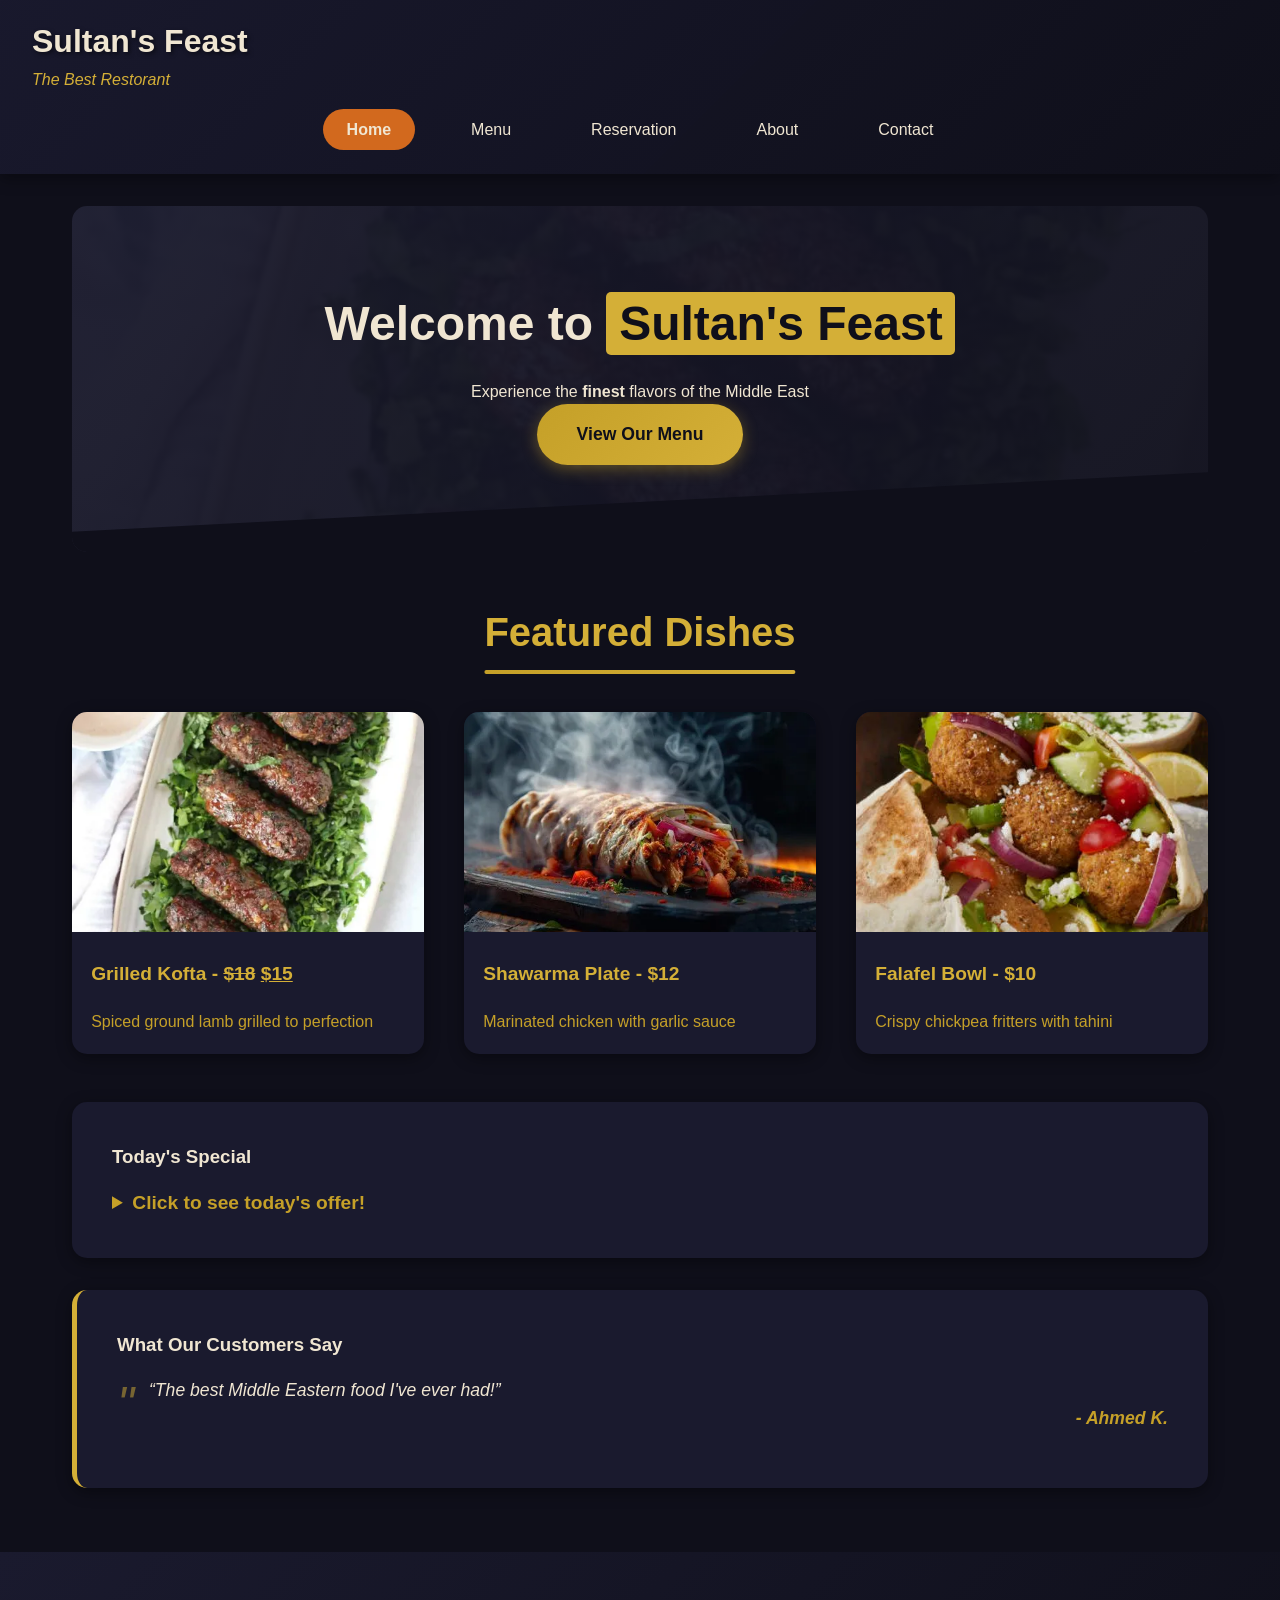
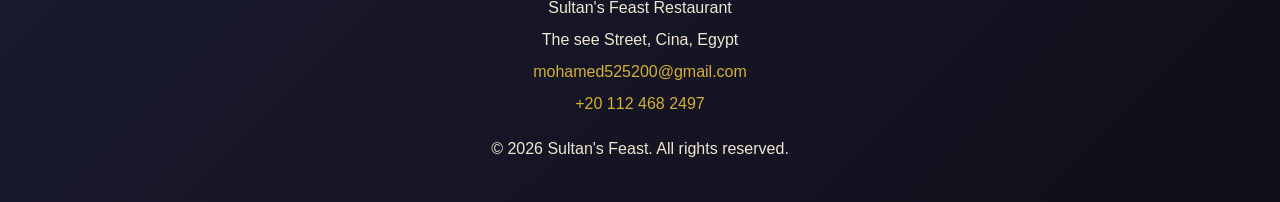
<file: index.html>
<!DOCTYPE html>
<html lang="en">

<head>
    <meta charset="UTF-8">
    <meta name="viewport" content="width=device-width, initial-scale=1.0">
    <title>Sultan's Feast - Home</title>
    <link rel="stylesheet" href="style.css">
</head>

<body>
    <header>
        <video class="header-video" autoplay muted loop playsinline>
            <source src="videoplayback.mp4" type="video/mp4">
        </video>
        <div class="header-overlay"></div>
        <div class="header-content">
            <div class="logo">
                <h1>Sultan's Feast</h1>
                <p><em>The Best Restorant</em></p>
            </div>
            <nav>
                <ul>
                    <li><a href="index.html">Home</a></li>
                    <li><a href="menu.html">Menu</a></li>
                    <li><a href="reservation.html">Reservation</a></li>
                    <li><a href="about.html">About</a></li>
                    <li><a href="contact.html">Contact</a></li>
                </ul>
            </nav>
        </div>
    </header>

    <main>
        <section class="hero">
            <h2>Welcome to <mark>Sultan's Feast</mark></h2>
            <p>Experience the <strong>finest</strong> flavors of the Middle East</p>
            <a href="menu.html" class="btn">View Our Menu</a>
        </section>

        <section class="featured">
            <h2>Featured Dishes</h2>
            <div class="dishes-grid">
                <article class="dish-card">
                    <figure>
                        <img src="Image/kofta.jpg" alt="Grilled Kofta" width="300" height="200">
                        <figcaption>Grilled Kofta - <del>$18</del> <ins>$15</ins></figcaption>
                    </figure>
                    <p>Spiced ground lamb grilled to perfection</p>
                </article>
                <article class="dish-card">
                    <figure>
                        <img src="Image/shawarma.jpg" alt="Shawarma Plate" width="300" height="200">
                        <figcaption>Shawarma Plate - $12</figcaption>
                    </figure>
                    <p>Marinated chicken with garlic sauce</p>
                </article>
                <article class="dish-card">
                    <figure>
                        <img src="Image/falafel.jpg" alt="Falafel Bowl" width="300" height="200">
                        <figcaption>Falafel Bowl - $10</figcaption>
                    </figure>
                    <p>Crispy chickpea fritters with tahini</p>
                </article>
            </div>
        </section>

        <section class="offer">
            <h3>Today's Special</h3>
            <details>
                <summary>Click to see today's offer!</summary>
                <p>Get <strong>20% off</strong> on all grill items today!</p>
                <progress value="70" max="100">70%</progress>
                <small>Only 30% of today's offer remaining!</small>
            </details>
        </section>

        <aside class="testimonials">
            <h3>What Our Customers Say</h3>
            <blockquote>
                <q>The best Middle Eastern food I've ever had!</q>
                <cite>- Ahmed K.</cite>
            </blockquote>
        </aside>
    </main>

    <footer>
        <address>
            Sultan's Feast Restaurant<br>
            The see Street, Cina, Egypt<br>
            <a href="mailto:mohamed525200@gmail.com">mohamed525200@gmail.com</a><br>
            <a href="tel:+20 112 468 2497">+20 112 468 2497</a>
        </address>
        <p>&copy; 2026 Sultan's Feast. All rights reserved.</p>
    </footer>
    <script src="//code.tidio.co/luytakzzkxzubj8b4bugjdkww3mnyfps.js" async></script>
    <script src="main.js"></script>
</body>

</html>
</file>
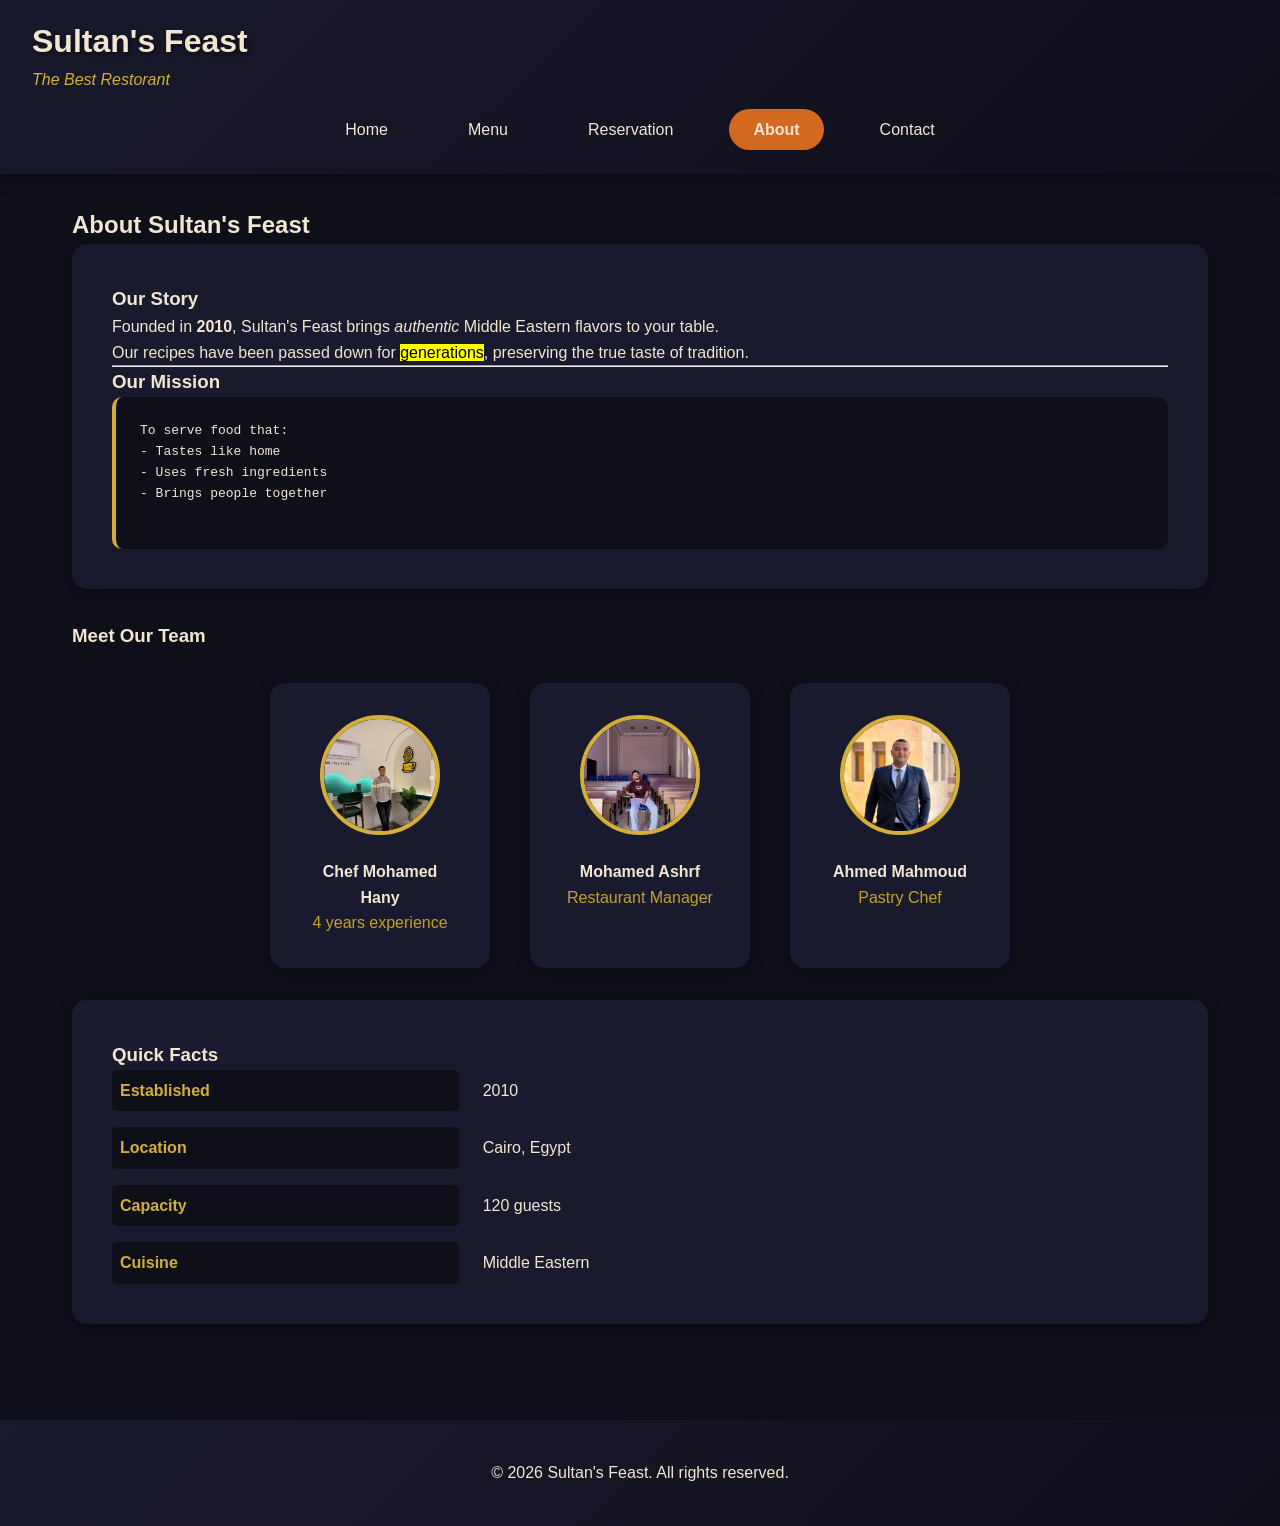
<file: about.html>
<!DOCTYPE html>
<html lang="en">
<head>
    <meta charset="UTF-8">
    <meta name="viewport" content="width=device-width, initial-scale=1.0">
    <title>About Us - Sultan's Feast</title>
    <link rel="stylesheet" href="style.css">
</head>
<body>
    <header>
        <video class="header-video" autoplay muted loop playsinline>
            <source src="videoplayback.mp4" type="video/mp4">
        </video>
        <div class="header-overlay"></div>
        <div class="header-content">
            <div class="logo">
                <h1>Sultan's Feast</h1>
                <p><em>The Best Restorant</em></p>
            </div>
            <nav>
                <ul>
                    <li><a href="index.html">Home</a></li>
                    <li><a href="menu.html">Menu</a></li>
                    <li><a href="reservation.html">Reservation</a></li>
                    <li><a href="about.html">About</a></li>
                    <li><a href="contact.html">Contact</a></li>
                </ul>
            </nav>
        </div>
    </header>

    <main>
        <h2>About Sultan's Feast</h2>
        
        <section class="story">
            <h3>Our Story</h3>
            <p>Founded in <strong>2010</strong>, Sultan's Feast brings <em>authentic</em> Middle Eastern flavors to your table.</p>
            <p>Our recipes have been passed down for <mark>generations</mark>, preserving the true taste of tradition.</p>
            
            <hr>
            
            <h3>Our Mission</h3>
            <pre>
To serve food that:
- Tastes like home
- Uses fresh ingredients  
- Brings people together
            </pre>
        </section>

        <section class="team">
            <h3>Meet Our Team</h3>
            <div class="team-grid">
                <article class="member">
                    <img src="Image/chef.png" alt="Chef Mohamed Hany" width="150" height="150">
                    <h4>Chef Mohamed Hany</h4>
                    <p> 4 years experience</p>
                </article>
                <article class="member">
                    <img src="Image/manager.jpg" alt="Manager Mohamed Ashrf " width="150" height="150">
                    <h4>Mohamed Ashrf </h4>
                    <p>Restaurant Manager</p>
                </article>
                <article class="member">
                    <img src="Image/Pastry Chef.jpeg" alt="Pastry Chef Ahmed Mahmoud" width="150" height="150">
                    <h4>Ahmed Mahmoud </h4>
                    <p>Pastry Chef</p>
                </article>
            </div>
        </section>

        <section class="facts">
            <h3>Quick Facts</h3>
            <dl>
                <dt>Established</dt>
                <dd>2010</dd>
                <dt>Location</dt>
                <dd>Cairo, Egypt</dd>
                <dt>Capacity</dt>
                <dd>120 guests</dd>
                <dt>Cuisine</dt>
                <dd>Middle Eastern</dd>
            </dl>
        </section>

    
    </main>

    <footer>
        <p>&copy; 2026 Sultan's Feast</p>
    </footer>
<script src="https://code.tidio.co/luytakzzkxzubj8b4bugjdkww3mnyfps.js" async></script>
    <script src="main.js"></script>
</body>
</html>
</file>
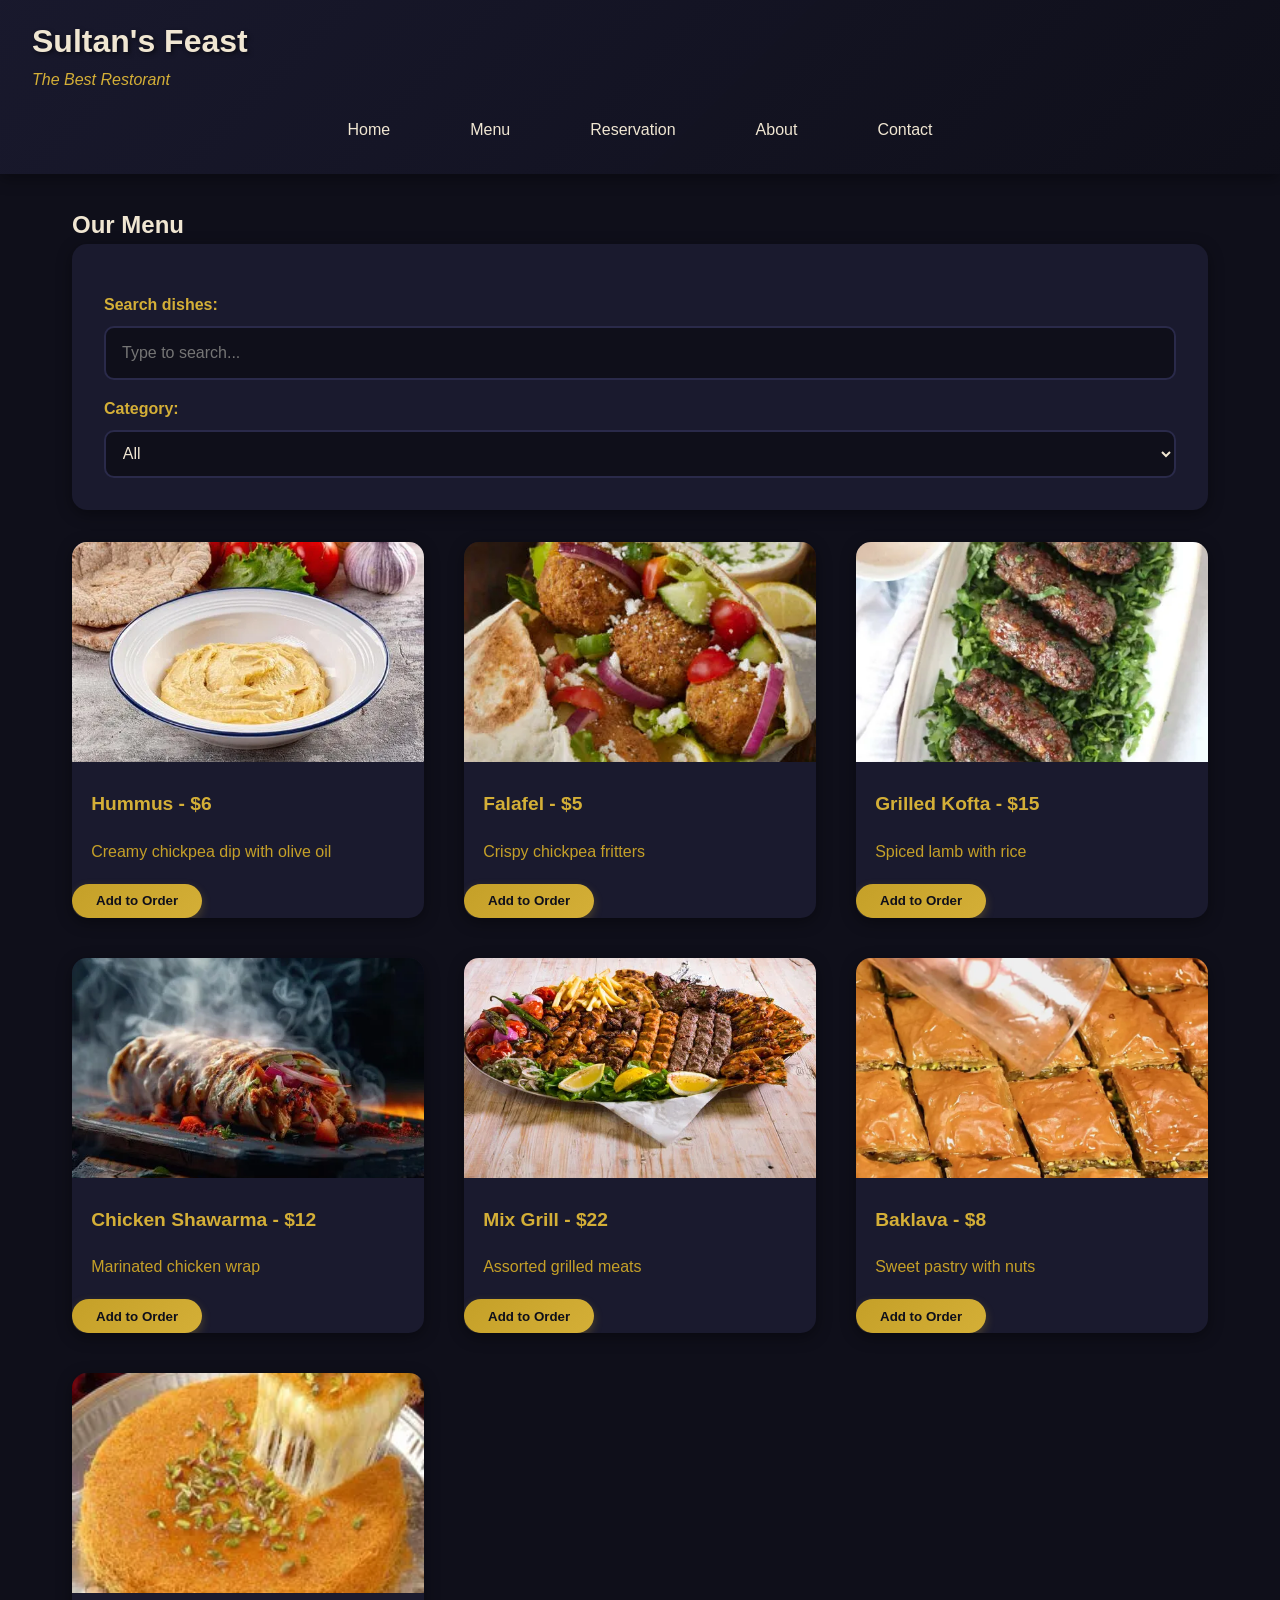
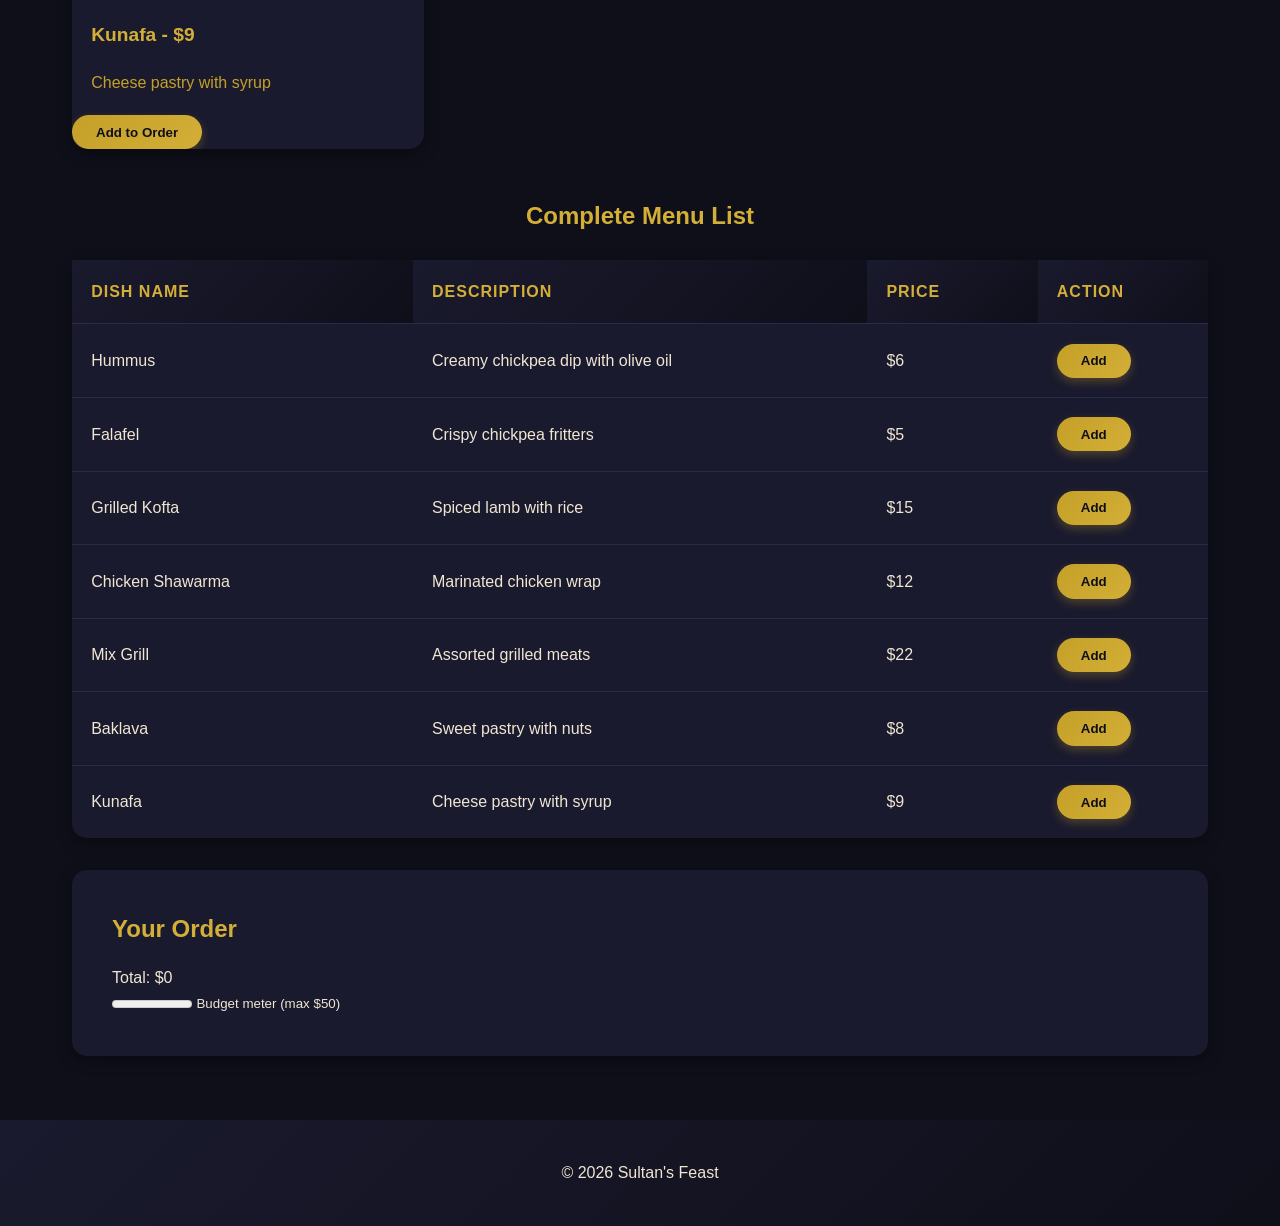
<file: menu.html>
<!DOCTYPE html>
<html lang="en">
<head>
    <meta charset="UTF-8">
    <meta name="viewport" content="width=device-width, initial-scale=1.0">
    <title>Our Menu - Sultan's Feast</title>
    <link rel="stylesheet" href="style.css">
</head>
<body>
    <header>
        <video class="header-video" autoplay muted loop playsinline>
            <source src="videoplayback.mp4" type="video/mp4">
        </video>
        <div class="header-overlay"></div>
        <div class="header-content">
            <div class="logo">
                <h1>Sultan's Feast</h1>
                <p><em>The Best Restorant</em></p>
            </div>
            <nav>
                <ul>
                    <li><a href="index.html">Home</a></li>
                    <li><a href="menu.html">Menu</a></li>
                    <li><a href="reservation.html">Reservation</a></li>
                    <li><a href="about.html">About</a></li>
                    <li><a href="contact.html">Contact</a></li>
                </ul>
            </nav>
        </div>
    </header>

    <main>
        <h2>Our Menu</h2>
        
        <div class="filter-section">
            <label for="search">Search dishes:</label>
            <input type="text" id="search" placeholder="Type to search...">
            
            <label for="category">Category:</label>
            <select id="category">
                <option value="all">All</option>
                <option value="appetizer">Appetizers</option>
                <option value="main">Main Course</option>
                <option value="dessert">Desserts</option>
            </select>
        </div>

        <div class="dishes-grid">
            <article class="dish-card" data-category="appetizer">
                <figure>
                    <img src="Image/Hummus.webp" alt="Hummus" width="300" height="200">
                    <figcaption>Hummus - $6</figcaption>
                </figure>
                <p>Creamy chickpea dip with olive oil</p>
                <button class="add-btn">Add to Order</button>
            </article>
            
            <article class="dish-card" data-category="appetizer">
                <figure>
                    <img src="Image/falafel.jpg" alt="Falafel" width="300" height="200">
                    <figcaption>Falafel - $5</figcaption>
                </figure>
                <p>Crispy chickpea fritters</p>
                <button class="add-btn">Add to Order</button>
            </article>
            
            <article class="dish-card" data-category="main">
                <figure>
                    <img src="Image/kofta.jpg" alt="Grilled Kofta" width="300" height="200">
                    <figcaption>Grilled Kofta - $15</figcaption>
                </figure>
                <p>Spiced lamb with rice</p>
                <button class="add-btn">Add to Order</button>
            </article>
            
            <article class="dish-card" data-category="main">
                <figure>
                    <img src="Image/shawarma.jpg" alt="Chicken Shawarma" width="300" height="200">
                    <figcaption>Chicken Shawarma - $12</figcaption>
                </figure>
                <p>Marinated chicken wrap</p>
                <button class="add-btn">Add to Order</button>
            </article>
            
            <article class="dish-card" data-category="main">
                <figure>
                    <img src="Image/Mix Grill.webp" alt="Mix Grill" width="300" height="200">
                    <figcaption>Mix Grill - $22</figcaption>
                </figure>
                <p>Assorted grilled meats</p>
                <button class="add-btn">Add to Order</button>
            </article>
            
            <article class="dish-card" data-category="dessert">
                <figure>
                    <img src="Image/Baklava.webp" alt="Baklava" width="300" height="200">
                    <figcaption>Baklava - $8</figcaption>
                </figure>
                <p>Sweet pastry with nuts</p>
                <button class="add-btn">Add to Order</button>
            </article>
            
            <article class="dish-card" data-category="dessert">
                <figure>
                    <img src="Image/Kunafa.webp" alt="Kunafa" width="300" height="200">
                    <figcaption>Kunafa - $9</figcaption>
                </figure>
                <p>Cheese pastry with syrup</p>
                <button class="add-btn">Add to Order</button>
            </article>
        </div>

        <table class="menu-table">
            <caption>Complete Menu List</caption>
            <colgroup>
                <col style="width: 30%;">
                <col style="width: 40%;">
                <col style="width: 15%;">
                <col style="width: 15%;">
            </colgroup>
            <thead>
                <tr>
                    <th>Dish Name</th>
                    <th>Description</th>
                    <th>Price</th>
                    <th>Action</th>
                </tr>
            </thead>
            <tbody id="menu-body">
                <tr data-category="appetizer">
                    <td>Hummus</td>
                    <td>Creamy chickpea dip with olive oil</td>
                    <td>$6</td>
                    <td><button class="add-btn">Add</button></td>
                </tr>
                <tr data-category="appetizer">
                    <td>Falafel</td>
                    <td>Crispy chickpea fritters</td>
                    <td>$5</td>
                    <td><button class="add-btn">Add</button></td>
                </tr>
                <tr data-category="main">
                    <td>Grilled Kofta</td>
                    <td>Spiced lamb with rice</td>
                    <td>$15</td>
                    <td><button class="add-btn">Add</button></td>
                </tr>
                <tr data-category="main">
                    <td>Chicken Shawarma</td>
                    <td>Marinated chicken wrap</td>
                    <td>$12</td>
                    <td><button class="add-btn">Add</button></td>
                </tr>
                <tr data-category="main">
                    <td>Mix Grill</td>
                    <td>Assorted grilled meats</td>
                    <td>$22</td>
                    <td><button class="add-btn">Add</button></td>
                </tr>
                <tr data-category="dessert">
                    <td>Baklava</td>
                    <td>Sweet pastry with nuts</td>
                    <td>$8</td>
                    <td><button class="add-btn">Add</button></td>
                </tr>
                <tr data-category="dessert">
                    <td>Kunafa</td>
                    <td>Cheese pastry with syrup</td>
                    <td>$9</td>
                    <td><button class="add-btn">Add</button></td>
                </tr>
            </tbody>
        </table>

        <section class="order-summary">
            <h3>Your Order</h3>
            <ul id="order-list"></ul>
            <p>Total: $<span id="total">0</span></p>
            <meter id="budget" min="0" max="50" low="10" high="40" optimum="25" value="0">$0</meter>
            <small>Budget meter (max $50)</small>
        </section>
    </main>

    <footer>
        <p>&copy; 2026 Sultan's Feast</p>
    </footer>
    <script src="https://code.tidio.co/luytakzzkxzubj8b4bugjdkww3mnyfps.js" async></script>
    <script src="menu.js"></script>
</body>
</html>
</file>
<file: style.css>
:root {
    --primary-color: #1a1a2e;
    --secondary-color: #c5a028;
    --accent-color: #d4af37;
    --dark-color: #0f0f1a;
    --light-color: #16213e;
    --text-color: #f0e6d2;
    --white: #f0e6d2;
    --shadow: 0 4px 15px rgba(0,0,0,0.4);
    --transition: all 0.3s cubic-bezier(0.4, 0, 0.2, 1);
}

* {
    margin: 0;
    padding: 0;
    box-sizing: border-box;
}

body {
    font-family: 'Segoe UI', Tahoma, Geneva, Verdana, sans-serif;
    line-height: 1.6;
    color: var(--text-color);
    background-color: var(--dark-color);
    overflow-x: hidden;
}

header {
    position: sticky;
    top: 0;
    z-index: 100;
    color: var(--white);
    padding: 1rem 2rem;
    box-shadow: var(--shadow);
    overflow: hidden;
    animation: slideDown 0.8s ease;
}

.header-video {
    position: absolute;
    top: 0;
    left: 0;
    width: 100%;
    height: 100%;
    object-fit: cover;
    z-index: -2;
}

.header-overlay {
    position: absolute;
    top: 0;
    left: 0;
    width: 100%;
    height: 100%;
    background: linear-gradient(135deg, rgba(26,26,46,0.95), rgba(15,15,26,0.98));
    z-index: -1;
}

.header-content {
    position: relative;
    z-index: 1;
}

@keyframes slideDown {
    from { transform: translateY(-100%); opacity: 0; }
    to { transform: translateY(0); opacity: 1; }
}

.logo h1 {
    font-size: 2rem;
    text-shadow: 2px 2px 4px rgba(0,0,0,0.5);
    animation: fadeInLeft 1s ease;
}

.logo p {
    font-style: italic;
    color: var(--accent-color);
    animation: fadeInLeft 1.2s ease;
}

@keyframes fadeInLeft {
    from { transform: translateX(-50px); opacity: 0; }
    to { transform: translateX(0); opacity: 1; }
}

nav ul {
    list-style: none;
    display: flex;
    gap: 2rem;
    margin-top: 1rem;
    justify-content: center;
    flex-wrap: wrap;
    animation: fadeInUp 1s ease 0.3s both;
}

@keyframes fadeInUp {
    from { transform: translateY(30px); opacity: 0; }
    to { transform: translateY(0); opacity: 1; }
}

nav a {
    color: var(--white);
    text-decoration: none;
    padding: 0.5rem 1.5rem;
    border-radius: 25px;
    transition: var(--transition);
    position: relative;
    overflow: hidden;
    display: inline-block;
}

nav a::before {
    content: '';
    position: absolute;
    top: 0;
    left: -100%;
    width: 100%;
    height: 100%;
    background: var(--secondary-color);
    transition: var(--transition);
    z-index: -1;
    border-radius: 25px;
}

nav a:hover::before {
    left: 0;
}

nav a:hover {
    transform: translateY(-3px);
    box-shadow: 0 5px 15px rgba(197, 160, 40, 0.4);
}

main {
    max-width: 1200px;
    margin: 0 auto;
    padding: 2rem;
    min-height: 70vh;
    animation: fadeIn 1s ease;
}

@keyframes fadeIn {
    from { opacity: 0; }
    to { opacity: 1; }
}

.hero {
    text-align: center;
    padding: 5rem 2rem;
    background: linear-gradient(135deg, rgba(26,26,46,0.95), rgba(15,15,26,0.98)), url('kofta.jpg');
    background-size: cover;
    background-position: center;
    background-attachment: fixed;
    color: var(--white);
    border-radius: 15px;
    margin-bottom: 3rem;
    animation: zoomIn 1s ease;
    position: relative;
    overflow: hidden;
}

@keyframes zoomIn {
    from { transform: scale(0.9); opacity: 0; }
    to { transform: scale(1); opacity: 1; }
}

.hero::after {
    content: '';
    position: absolute;
    bottom: -50px;
    left: 0;
    width: 100%;
    height: 100px;
    background: var(--dark-color);
    transform: skewY(-3deg);
}

.hero h2 {
    font-size: 3rem;
    margin-bottom: 1rem;
    animation: bounceIn 1s ease 0.5s both;
}

@keyframes bounceIn {
    0% { transform: scale(0.3); opacity: 0; }
    50% { transform: scale(1.05); }
    70% { transform: scale(0.9); }
    100% { transform: scale(1); opacity: 1; }
}

.hero mark {
    background-color: var(--accent-color);
    color: var(--dark-color);
    padding: 0.3rem 0.8rem;
    border-radius: 5px;
    font-weight: bold;
}

.btn {
    display: inline-block;
    background: linear-gradient(135deg, var(--secondary-color), var(--accent-color));
    color: var(--dark-color);
    padding: 1rem 2.5rem;
    text-decoration: none;
    border-radius: 50px;
    border: none;
    cursor: pointer;
    font-size: 1.1rem;
    font-weight: bold;
    transition: var(--transition);
    position: relative;
    overflow: hidden;
    box-shadow: 0 4px 15px rgba(197, 160, 40, 0.4);
    animation: pulse 2s infinite;
}

@keyframes pulse {
    0%, 100% { transform: scale(1); }
    50% { transform: scale(1.05); }
}

.btn:hover {
    transform: translateY(-3px) scale(1.05);
    box-shadow: 0 8px 25px rgba(197, 160, 40, 0.6);
    animation: none;
}

.btn:active {
    transform: translateY(-1px) scale(0.98);
}

.btn-secondary {
    display: inline-block;
    background: linear-gradient(135deg, #7f8c8d, #95a5a6);
    color: var(--white);
    padding: 1rem 2.5rem;
    border-radius: 50px;
    border: none;
    cursor: pointer;
    margin-left: 1rem;
    font-weight: bold;
    transition: var(--transition);
    box-shadow: 0 4px 15px rgba(127, 140, 141, 0.4);
}

.btn-secondary:hover {
    transform: translateY(-3px);
    box-shadow: 0 8px 25px rgba(127, 140, 141, 0.6);
}

.featured h2 {
    text-align: center;
    margin-bottom: 3rem;
    color: var(--accent-color);
    font-size: 2.5rem;
    position: relative;
    display: inline-block;
    left: 50%;
    transform: translateX(-50%);
}

.featured h2::after {
    content: '';
    position: absolute;
    bottom: -10px;
    left: 0;
    width: 100%;
    height: 4px;
    background: linear-gradient(90deg, var(--secondary-color), var(--accent-color));
    border-radius: 2px;
    animation: expandWidth 1s ease 0.5s both;
}

@keyframes expandWidth {
    from { width: 0; }
    to { width: 100%; }
}

.dishes-grid {
    display: grid;
    grid-template-columns: repeat(auto-fit, minmax(300px, 1fr));
    gap: 2.5rem;
    margin-bottom: 3rem;
}

.dish-card {
    background: var(--primary-color);
    border-radius: 15px;
    overflow: hidden;
    box-shadow: var(--shadow);
    transition: var(--transition);
    position: relative;
    animation: fadeInUp 0.8s ease both;
}

.dish-card:nth-child(1) { animation-delay: 0.1s; }
.dish-card:nth-child(2) { animation-delay: 0.2s; }
.dish-card:nth-child(3) { animation-delay: 0.3s; }

.dish-card:hover {
    transform: translateY(-10px) scale(1.02);
    box-shadow: 0 20px 40px rgba(0,0,0,0.4);
}

.dish-card::before {
    content: '';
    position: absolute;
    top: 0;
    left: 0;
    width: 100%;
    height: 5px;
    background: linear-gradient(90deg, var(--secondary-color), var(--accent-color));
    transform: scaleX(0);
    transition: var(--transition);
}

.dish-card:hover::before {
    transform: scaleX(1);
}

.dish-card img {
    width: 100%;
    height: 220px;
    object-fit: cover;
    transition: var(--transition);
}

.dish-card:hover img {
    transform: scale(1.1);
}

.dish-card figcaption {
    padding: 1.2rem;
    font-weight: bold;
    color: var(--accent-color);
    font-size: 1.2rem;
}

.dish-card p {
    padding: 0 1.2rem 1.2rem;
    color: var(--secondary-color);
}

.offer {
    background: var(--primary-color);
    padding: 2.5rem;
    border-radius: 15px;
    margin-bottom: 2rem;
    box-shadow: var(--shadow);
    animation: shake 0.5s ease 1s both;
}

@keyframes shake {
    0%, 100% { transform: translateX(0); }
    25% { transform: translateX(-5px); }
    75% { transform: translateX(5px); }
}

.offer details {
    margin-top: 1rem;
}

.offer summary {
    cursor: pointer;
    color: var(--secondary-color);
    font-weight: bold;
    font-size: 1.2rem;
    transition: var(--transition);
}

.offer summary:hover {
    color: var(--accent-color);
    transform: translateX(10px);
}

.testimonials {
    background: var(--primary-color);
    padding: 2.5rem;
    border-radius: 15px;
    box-shadow: var(--shadow);
    border-left: 5px solid var(--accent-color);
    animation: fadeInLeft 1s ease;
}

blockquote {
    font-style: italic;
    margin: 1rem 0;
    font-size: 1.1rem;
    position: relative;
    padding-left: 2rem;
    color: var(--text-color);
}

blockquote::before {
    content: '"';
    position: absolute;
    left: 0;
    top: -10px;
    font-size: 3rem;
    color: var(--accent-color);
    opacity: 0.5;
}

cite {
    display: block;
    text-align: right;
    color: var(--secondary-color);
    font-weight: bold;
}

.filter-section {
    background: var(--primary-color);
    padding: 2rem;
    border-radius: 15px;
    margin-bottom: 2rem;
    box-shadow: var(--shadow);
    animation: fadeInUp 0.8s ease;
}

.filter-section label {
    margin-right: 0.5rem;
    font-weight: bold;
    color: var(--accent-color);
}

.filter-section input,
.filter-section select {
    padding: 0.8rem;
    margin-right: 1rem;
    border: 2px solid #2a2a4a;
    border-radius: 10px;
    transition: var(--transition);
    font-size: 1rem;
    background: var(--dark-color);
    color: var(--text-color);
}

.filter-section input:focus,
.filter-section select:focus {
    border-color: var(--secondary-color);
    box-shadow: 0 0 10px rgba(197, 160, 40, 0.2);
    outline: none;
}

.menu-table {
    width: 100%;
    border-collapse: separate;
    border-spacing: 0;
    background: var(--primary-color);
    box-shadow: var(--shadow);
    border-radius: 15px;
    overflow: hidden;
    margin-bottom: 2rem;
    animation: fadeInUp 0.8s ease;
}

.menu-table caption {
    font-size: 1.5rem;
    font-weight: bold;
    margin-bottom: 1.5rem;
    color: var(--accent-color);
}

.menu-table th,
.menu-table td {
    padding: 1.2rem;
    text-align: left;
    border-bottom: 1px solid #2a2a4a;
    color: var(--text-color);
}

.menu-table th {
    background: linear-gradient(135deg, #1a1a2e, #0f0f1a);
    color: var(--accent-color);
    font-weight: bold;
    text-transform: uppercase;
    letter-spacing: 1px;
}

.menu-table tr {
    transition: var(--transition);
}

.menu-table tr:hover {
    background-color: #252540;
    transform: scale(1.01);
}

.menu-table tr:last-child td {
    border-bottom: none;
}

.add-btn {
    background: linear-gradient(135deg, var(--secondary-color), var(--accent-color));
    color: var(--dark-color);
    border: none;
    padding: 0.6rem 1.5rem;
    border-radius: 25px;
    cursor: pointer;
    transition: var(--transition);
    font-weight: bold;
    box-shadow: 0 4px 10px rgba(197, 160, 40, 0.3);
}

.add-btn:hover {
    transform: translateY(-2px) scale(1.05);
    box-shadow: 0 6px 20px rgba(197, 160, 40, 0.5);
}

.add-btn:active {
    transform: translateY(0) scale(0.95);
}

.order-summary {
    background: var(--primary-color);
    padding: 2.5rem;
    border-radius: 15px;
    box-shadow: var(--shadow);
    animation: fadeInUp 1s ease;
}

.order-summary h3 {
    color: var(--accent-color);
    margin-bottom: 1rem;
    font-size: 1.5rem;
}

.order-summary ul {
    list-style: none;
    margin: 1rem 0;
}

.order-summary li {
    padding: 0.8rem;
    border-bottom: 1px solid #2a2a4a;
    display: flex;
    justify-content: space-between;
    align-items: center;
    transition: var(--transition);
    animation: fadeInRight 0.5s ease both;
    color: var(--text-color);
}

@keyframes fadeInRight {
    from { transform: translateX(-20px); opacity: 0; }
    to { transform: translateX(0); opacity: 1; }
}

.order-summary li:hover {
    background-color: #252540;
    transform: translateX(5px);
}

form {
    background: var(--primary-color);
    padding: 2.5rem;
    border-radius: 15px;
    box-shadow: var(--shadow);
    max-width: 600px;
    animation: fadeInUp 0.8s ease;
}

fieldset {
    border: 2px solid #2a2a4a;
    border-radius: 12px;
    padding: 1.5rem;
    margin-bottom: 1.5rem;
    transition: var(--transition);
}

fieldset:hover {
    border-color: var(--secondary-color);
    box-shadow: 0 0 15px rgba(197, 160, 40, 0.1);
}

legend {
    color: var(--accent-color);
    font-weight: bold;
    padding: 0 1rem;
    font-size: 1.1rem;
}

label {
    display: block;
    margin: 1rem 0 0.5rem;
    font-weight: bold;
    color: var(--accent-color);
}

input[type="text"],
input[type="email"],
input[type="tel"],
input[type="date"],
input[type="time"],
input[type="number"],
input[type="color"],
select,
textarea {
    width: 100%;
    padding: 1rem;
    border: 2px solid #2a2a4a;
    border-radius: 10px;
    font-family: inherit;
    transition: var(--transition);
    font-size: 1rem;
    background: var(--dark-color);
    color: var(--text-color);
}

input:focus,
textarea:focus,
select:focus {
    outline: none;
    border-color: var(--secondary-color);
    box-shadow: 0 0 15px rgba(197, 160, 40, 0.2);
    transform: translateY(-2px);
}

input[type="radio"],
input[type="checkbox"] {
    width: auto;
    margin-right: 0.5rem;
    cursor: pointer;
}

label:has(input[type="radio"]),
label:has(input[type="checkbox"]) {
    display: inline;
    margin-right: 1.5rem;
    font-weight: normal;
    cursor: pointer;
    transition: var(--transition);
    color: var(--text-color);
}

label:has(input[type="radio"]):hover,
label:has(input[type="checkbox"]):hover {
    color: var(--secondary-color);
}

input[type="range"] {
    width: 100%;
    cursor: pointer;
}

.story {
    background: var(--primary-color);
    padding: 2.5rem;
    border-radius: 15px;
    margin-bottom: 2rem;
    box-shadow: var(--shadow);
    animation: fadeInUp 0.8s ease;
}

.story pre {
    background: var(--dark-color);
    padding: 1.5rem;
    border-radius: 10px;
    overflow-x: auto;
    border-left: 4px solid var(--accent-color);
    color: var(--text-color);
}

.team-grid {
    display: flex;
    gap: 2.5rem;
    justify-content: center;
    flex-wrap: wrap;
    margin: 2rem 0;
}

.member {
    text-align: center;
    background: var(--primary-color);
    padding: 2rem;
    border-radius: 15px;
    box-shadow: var(--shadow);
    width: 220px;
    transition: var(--transition);
    animation: fadeInUp 0.8s ease both;
}

.member:nth-child(1) { animation-delay: 0.1s; }
.member:nth-child(2) { animation-delay: 0.2s; }
.member:nth-child(3) { animation-delay: 0.3s; }

.member:hover {
    transform: translateY(-10px);
    box-shadow: 0 20px 40px rgba(0,0,0,0.4);
}

.member img {
    border-radius: 50%;
    margin-bottom: 1rem;
    width: 120px;
    height: 120px;
    object-fit: cover;
    border: 4px solid var(--accent-color);
    transition: var(--transition);
}

.member:hover img {
    transform: scale(1.1);
    border-color: var(--secondary-color);
}

.member h3 {
    color: var(--accent-color);
    margin-bottom: 0.5rem;
}

.member p {
    color: var(--secondary-color);
}

.facts {
    background: var(--primary-color);
    padding: 2.5rem;
    border-radius: 15px;
    margin-bottom: 2rem;
    box-shadow: var(--shadow);
    animation: fadeInUp 0.8s ease;
}

.facts dl {
    display: grid;
    grid-template-columns: 1fr 2fr;
    gap: 1rem;
}

.facts dt {
    font-weight: bold;
    color: var(--accent-color);
    padding: 0.5rem;
    background: var(--dark-color);
    border-radius: 5px;
}

.facts dd {
    margin: 0;
    padding: 0.5rem;
    color: var(--text-color);
}

.contact-container {
    display: grid;
    grid-template-columns: 1fr 1fr;
    gap: 2.5rem;
    margin-bottom: 2rem;
}

.contact-info,
.contact-form-section {
    background: var(--primary-color);
    padding: 2.5rem;
    border-radius: 15px;
    box-shadow: var(--shadow);
    animation: fadeInUp 0.8s ease;
    transition: var(--transition);
}

.contact-info:hover,
.contact-form-section:hover {
    transform: translateY(-5px);
}

.contact-info h3,
.contact-form-section h3 {
    color: var(--accent-color);
    margin-bottom: 1rem;
}

.contact-info p,
.contact-info address {
    color: var(--text-color);
    line-height: 1.8;
}

.contact-info a {
    color: var(--secondary-color);
    text-decoration: none;
    transition: var(--transition);
    font-weight: bold;
}

.contact-info a:hover {
    color: var(--accent-color);
    text-decoration: underline;
}

.map {
    background: var(--primary-color);
    padding: 2rem;
    border-radius: 15px;
    box-shadow: var(--shadow);
    animation: fadeInUp 0.8s ease;
}

.map iframe {
    border-radius: 10px;
    transition: var(--transition);
}

.map iframe:hover {
    transform: scale(1.02);
}

footer {
    background: linear-gradient(135deg, #1a1a2e, #0f0f1a);
    color: var(--text-color);
    text-align: center;
    padding: 2.5rem;
    margin-top: 2rem;
    animation: fadeInUp 1s ease;
}

footer address {
    margin-bottom: 1rem;
    font-style: normal;
    line-height: 2;
    color: var(--text-color);
}

footer a {
    color: var(--accent-color);
    text-decoration: none;
    transition: var(--transition);
}

footer a:hover {
    color: var(--secondary-color);
    text-decoration: underline;
}

.hidden {
    display: none;
}

#confirmation {
    background: linear-gradient(135deg, #1a3a1a, #0d260d);
    border: 2px solid var(--accent-color);
    color: var(--text-color);
    padding: 2.5rem;
    border-radius: 15px;
    margin-top: 2rem;
    animation: slideIn 0.5s ease;
    text-align: center;
}

@keyframes slideIn {
    from { opacity: 0; transform: translateY(-30px); }
    to { opacity: 1; transform: translateY(0); }
}

.video-section {
    background: var(--primary-color);
    padding: 2.5rem;
    border-radius: 15px;
    margin-bottom: 2rem;
    box-shadow: var(--shadow);
    animation: fadeInUp 0.8s ease;
}

.video-container {
    position: relative;
    padding-bottom: 56.25%;
    height: 0;
    overflow: hidden;
    max-width: 100%;
    border-radius: 15px;
    box-shadow: var(--shadow);
}

.video-container iframe {
    position: absolute;
    top: 0;
    left: 0;
    width: 100%;
    height: 100%;
    border-radius: 15px;
}

@media (max-width: 768px) {
    nav ul {
        gap: 1rem;
    }

    .dishes-grid {
        grid-template-columns: 1fr;
    }

    .contact-container {
        grid-template-columns: 1fr;
    }

    .team-grid {
        flex-direction: column;
        align-items: center;
    }

    .facts dl {
        grid-template-columns: 1fr;
    }

    .hero h2 {
        font-size: 2rem;
    }

    .btn,
    .btn-secondary {
        display: block;
        width: 100%;
        margin: 0.5rem 0;
    }
}

@media (max-width: 480px) {
    header {
        padding: 1rem;
    }

    main {
        padding: 1rem;
    }

    .hero {
        padding: 3rem 1rem;
    }

    .hero h2 {
        font-size: 1.5rem;
    }
}
</file>
